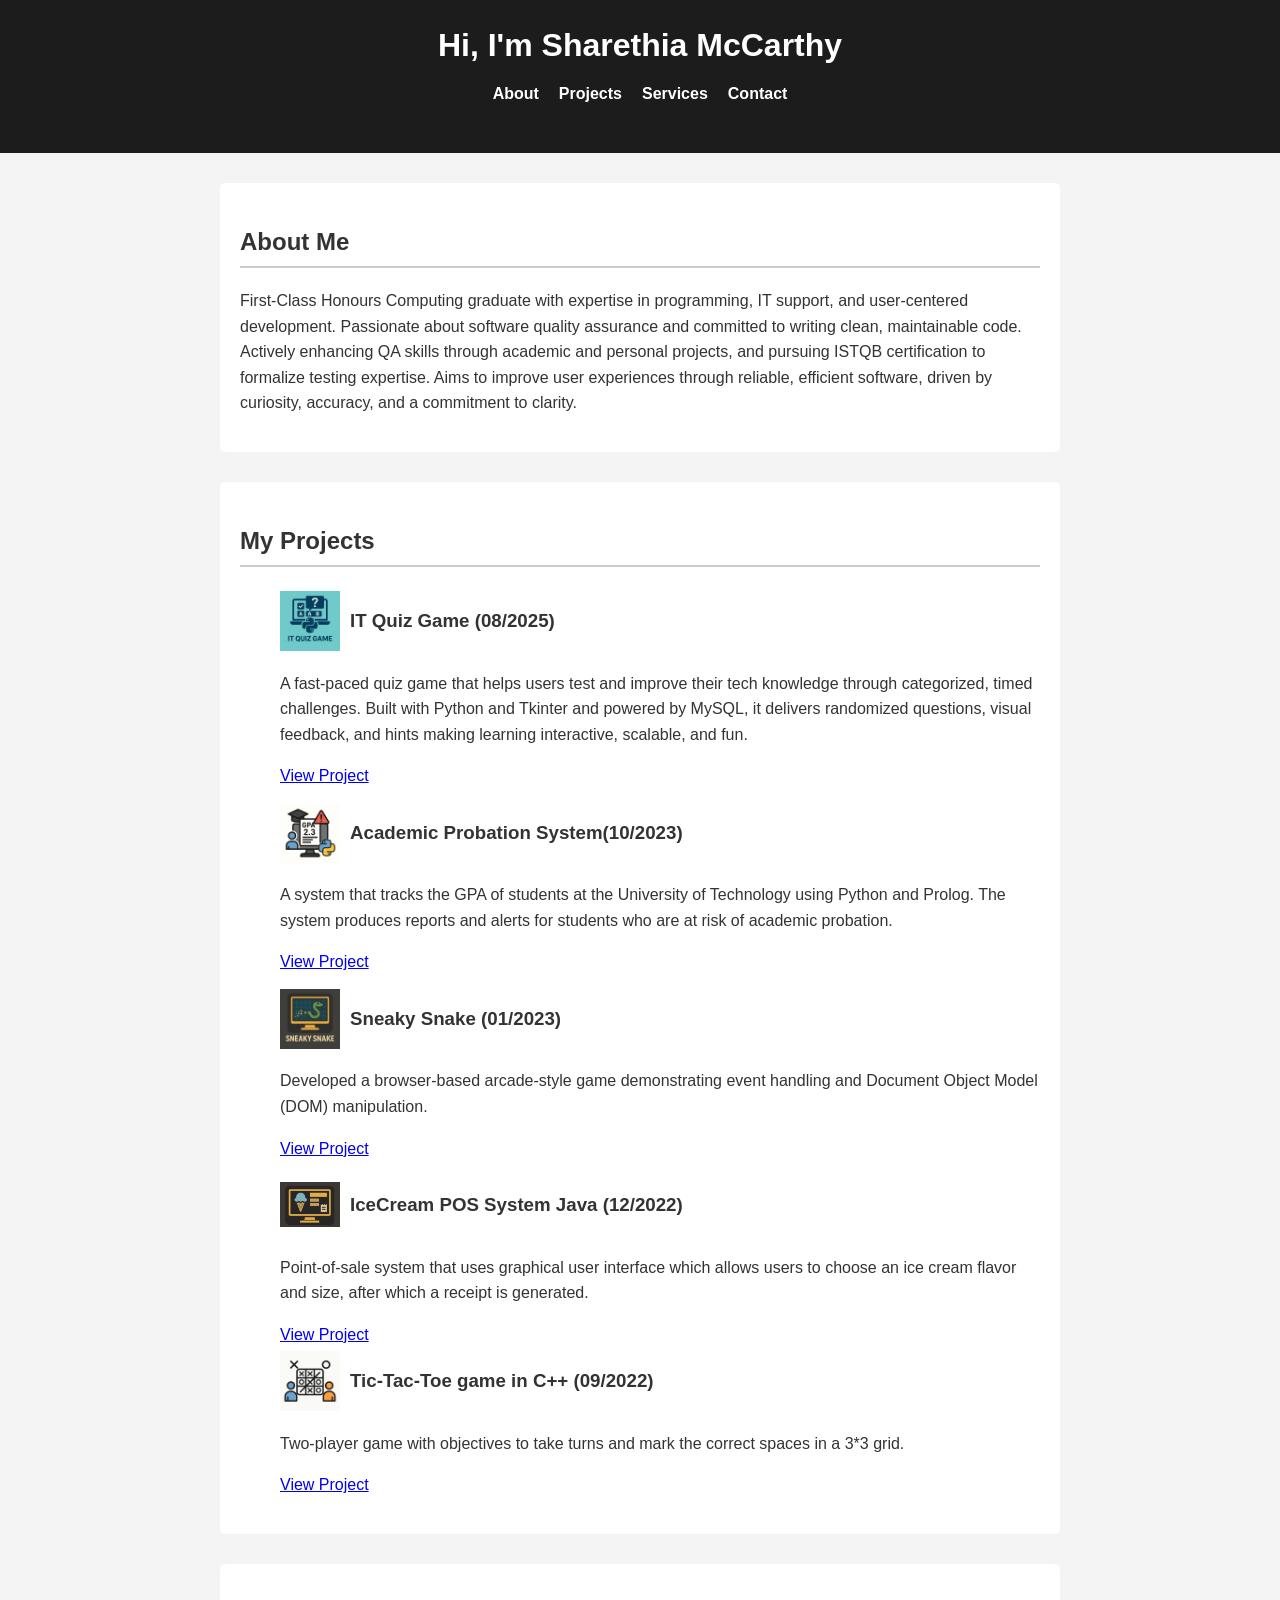
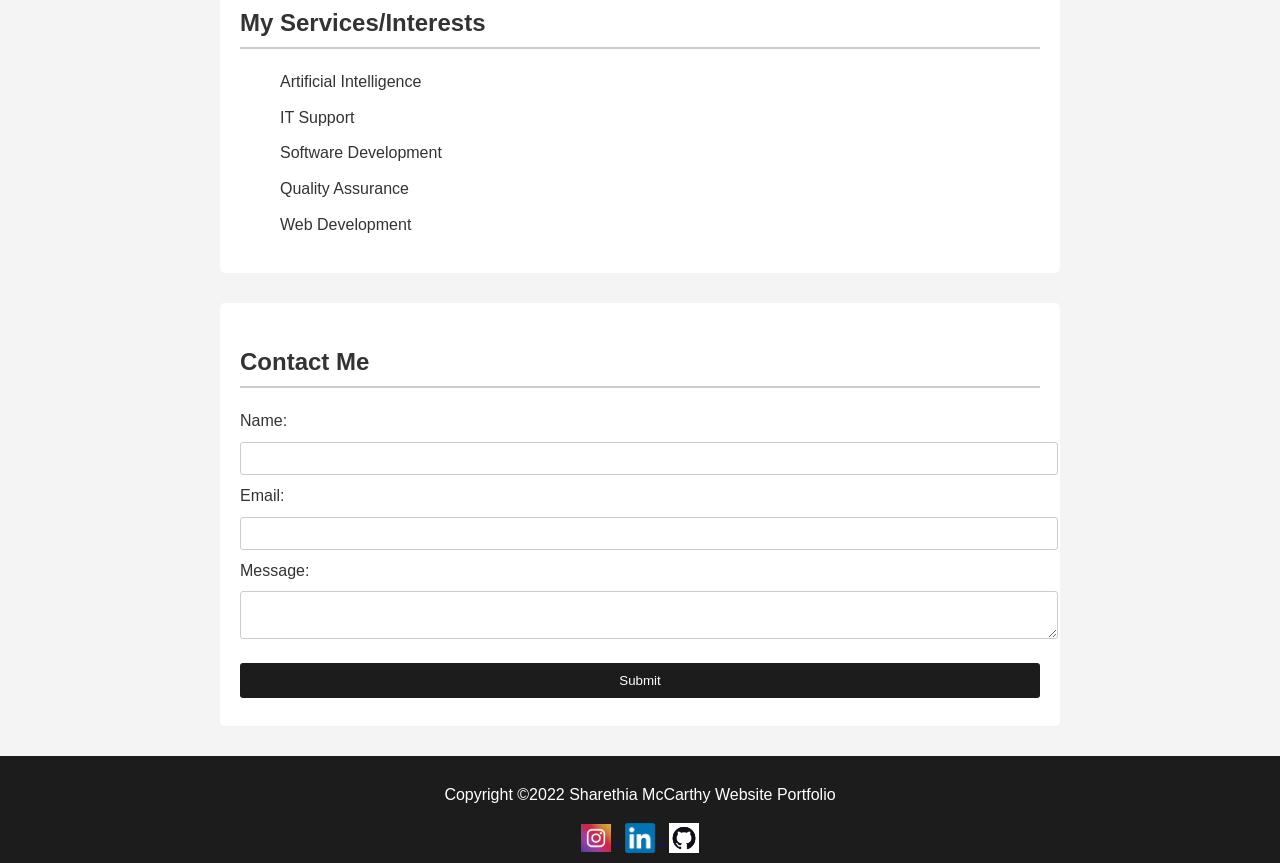
<file: index.html>
<!DOCTYPE html>
<html>
<head>
  <title>My Website Portfolio</title>
  <link rel="stylesheet" href="style.css">
	
</head>
<body>

<header>
  <h1>Hi, I'm Sharethia McCarthy</h1>

  <nav>
    <ul>
      <li><a href="#about">About</a></li>
      <li><a href="#projects">Projects</a></li>
      <li><a href="#services">Services</a></li>
      <li><a href="#contact">Contact</a></li>
    </ul>
  </nav>
</header>

<section id="about">
  <h2>About Me</h2>
  <p>First-Class Honours Computing graduate with expertise in programming, 
	  IT support, and user-centered development. Passionate about software quality assurance 
	  and committed to writing clean, maintainable code. Actively enhancing QA skills through 
	  academic and personal projects, and pursuing ISTQB certification to formalize testing expertise. 
	  Aims to improve user experiences through reliable, efficient software, driven by curiosity, 
	  accuracy, and a commitment to clarity.
   </p>
</section>

<section id="projects">
  <h2>My Projects</h2>
  <ul>
    <li>
	  <div class="project-item">
		<img src="IT quiz game.png" alt="IT icon" class="project-icon">
		<h3>IT Quiz Game (08/2025)</h3>
	  </div>
	  <p>A fast-paced quiz game that helps users test and improve their tech knowledge 
		  through categorized, timed challenges. Built with Python and Tkinter and powered by MySQL, 
		  it delivers randomized questions, visual feedback, and hints making learning interactive, scalable, and fun.
	  </p>
		<a href="https://github.com/thiam678/IT-Quiz-game/blob/main/README.md">View Project</a>
	</li>
	
	 <li>
	  <div class="project-item">
		<img src="APS.png" alt="APS icon" class="project-icon">
		<h3>Academic Probation System(10/2023)</h3>	
	   </div>
         <p>
		A system that tracks the GPA of students at the University of Technology using Python and Prolog. 
		The system produces reports and alerts for students who are at risk of academic probation.
	  </p>
      <a href="#">View Project</a>
    </li>
	
	<li>
	  <div class="project-item">
		<img src="sneaky snake.png" alt="ATM icon" class="project-icon">
		<h3>Sneaky Snake (01/2023)</h3>
	  </div>
	  <p>Developed a browser-based arcade-style game demonstrating event handling and 
			Document Object Model (DOM) manipulation.
	  </p>
		<a href="https://github.com/thiam678/Sneaky-Snake">View Project</a>
	</li>
	
	</li>
	   <div class="project-item">
		<img src="IceCream POS.png" alt="TTT icon" class="project-icon">
		<h3>IceCream POS System Java (12/2022)</h3>
	   </div>
	    <p>Point-of-sale system that uses graphical user interface which 
		allows users to choose an ice cream flavor and size, after which a receipt is generated.
	  </p>
      <a href="https://github.com/thiam678/Ice-Cream-POS-System/blob/main/README.md">View Project</a>
    </li>
	
	 <li>
	  <div class="project-item">
		<img src="TTT.png" alt="TTT icon" class="project-icon">
		<h3>Tic-Tac-Toe game in C++ (09/2022)</h3>	
	   </div>
      <p>
		Two-player game with objectives to take turns and mark the correct spaces in a 3*3 grid.
	  </p>
      <a href="https://github.com/thiam678/TicTacToe/blob/main/README.md">View Project</a>
    </li>
	
	
    
  </ul>
</section>

<section id="services">
  <h2>My Services/Interests</h2>
  <ul>
    <li>Artificial Intelligence</li>
    <li>IT Support</li>
    <li>Software Development</li>
	<li>Quality Assurance</li>
	<li> Web Development </li>
  </ul>
</section>

<section id="contact">
  <h2>Contact Me</h2>
  <form method="POST" action="https://formspree.io/f/xrblabka">
    <label for="name">Name:</label>
    <input type="text" id="name" name="name"><br>
    <label for="email">Email:</label>
    <input type="email" id="email" name="email"><br>
    <label for="message">Message:</label>
    <textarea id="message" name="message"></textarea><br>
    <input type="submit" value="Submit">
  </form>
</section>


<footer>
  <p>Copyright ©2022 Sharethia McCarthy Website Portfolio</p>
	<a href="https://www.instagram.com/__thiam">
		<img src="igicon.jpg" class ="Instagram">
	<a href = "https://www.linkedin.com/in/sharethia-mccarthy-48aa9b263/">
		<img src = "LinkedIn.png" class ="Linkedin">
	<a href ="https://github.com/thiam678">
		<img src = "github.jpg" class ="Github">
	
 
</footer>

</body>
</html>
</file>
<file: style.css>
body {
  font-family: Arial, sans-serif;
  margin: 0;
  padding: 0;
  line-height: 1.6;
  background-color: #f4f4f4;
  color: #333;
}

/* Header styles */
header {
  background-color: #1c1c1c;
  color: #fff;
  padding: 20px 0;
  text-align: center;
}

header h1 {
  margin: 0;
  font-size: 2rem;
}

/* Navigation menu */
nav ul {
  list-style: none;
  padding: 0;
  display: flex;
  justify-content: center;
  gap: 20px;
  margin-top: 10px;
}

nav ul li a {
  color: #fff;
  text-decoration: none;
  font-weight: bold;
}

nav ul li a:hover {
  text-decoration: underline;
}

/* Section styles */
section {
  max-width: 800px;
  margin: 30px auto;
  padding: 20px;
  background: #fff;
  border-radius: 5px;
}

h2 {
  color: #333;
  border-bottom: 2px solid #ccc;
  padding-bottom: 5px;
}

ul li {
  margin-bottom: 10px;
  list-style-type: none;
  padding-left: 0;

}
.project-item {
  display: flex;
  align-items: center;
  gap: 10px;
}

.project-icon {
  width: 60px;
  height: auto;
}

/* Contact form */
form input,
form textarea {
  width: 100%;
  padding: 8px;
  margin: 8px 0;
  border: 1px solid #ccc;
  border-radius: 3px;
}

form input[type="submit"] {
  background-color: #1c1c1c;
  color: white;
  border: none;
  padding: 10px;
  cursor: pointer;
}

form input[type="submit"]:hover {
  background-color: #444;
}

/* Footer styles */
footer {
  background-color: #1c1c1c;
  color: #fff;
  text-align: center;
  padding: 10px;
}

footer img {
  width: 25px;
  margin: 0 5px;
  vertical-align: middle;
}

/* Image classes */
.Instagram, .Linkedin, .Github {
  width: 30px;
  height: auto;
}

/* Responsive tweaks */
@media (max-width: 600px) {
  nav ul {
    flex-direction: column;
    align-items: center;
  }
}
</file>
